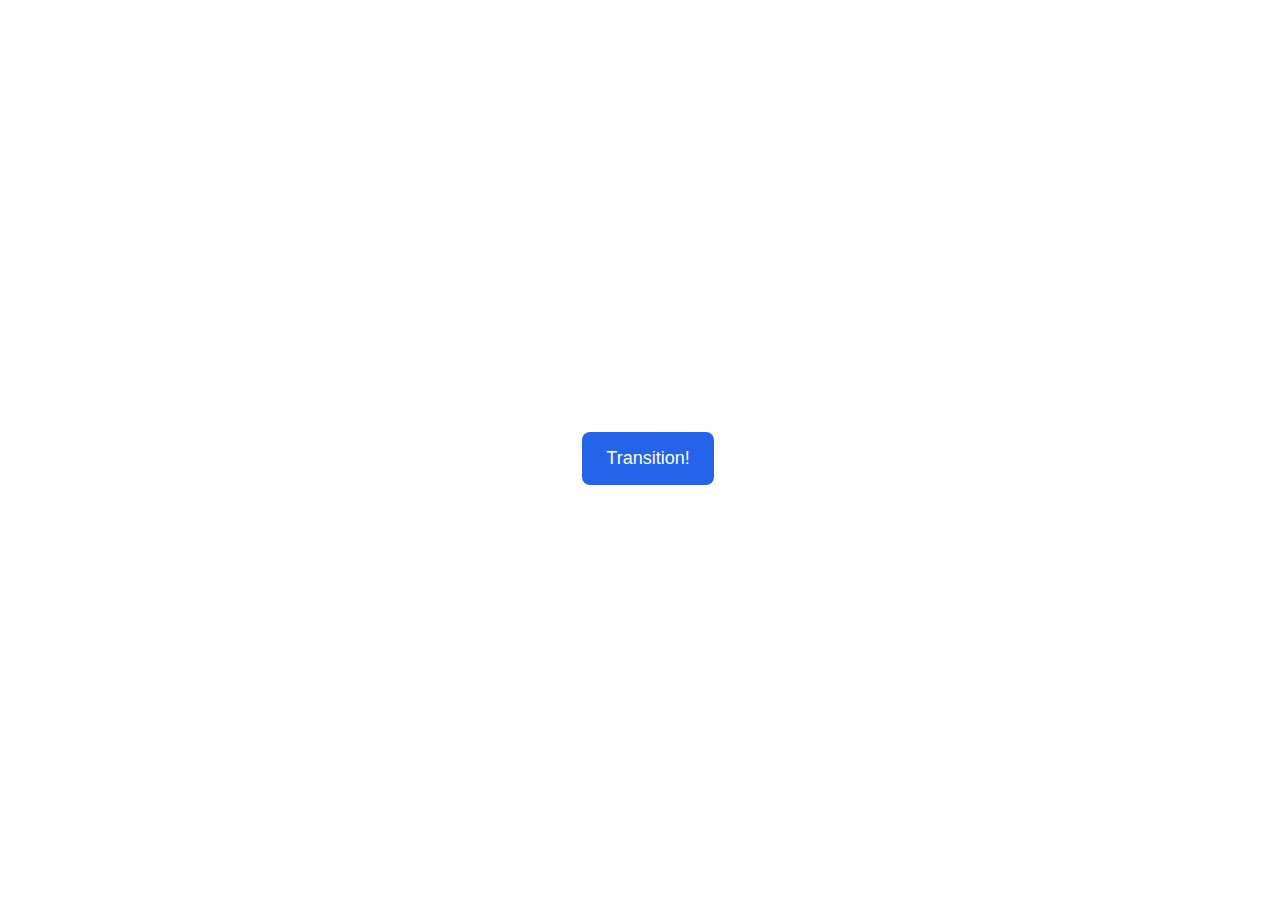
<file: animation/01-button-hover/index.html>
<!DOCTYPE html>
<html lang="en">
  <head>
    <meta charset="UTF-8" />
    <meta http-equiv="X-UA-Compatible" content="IE=edge" />
    <meta name="viewport" content="width=device-width, initial-scale=1.0" />
    <title>Button Hover</title>
    <link rel="stylesheet" href="style.css" />
  </head>
  <body>
    <div id="transition-container">
      <button>Transition!</button>
    </div>
  </body>
</html>
</file>
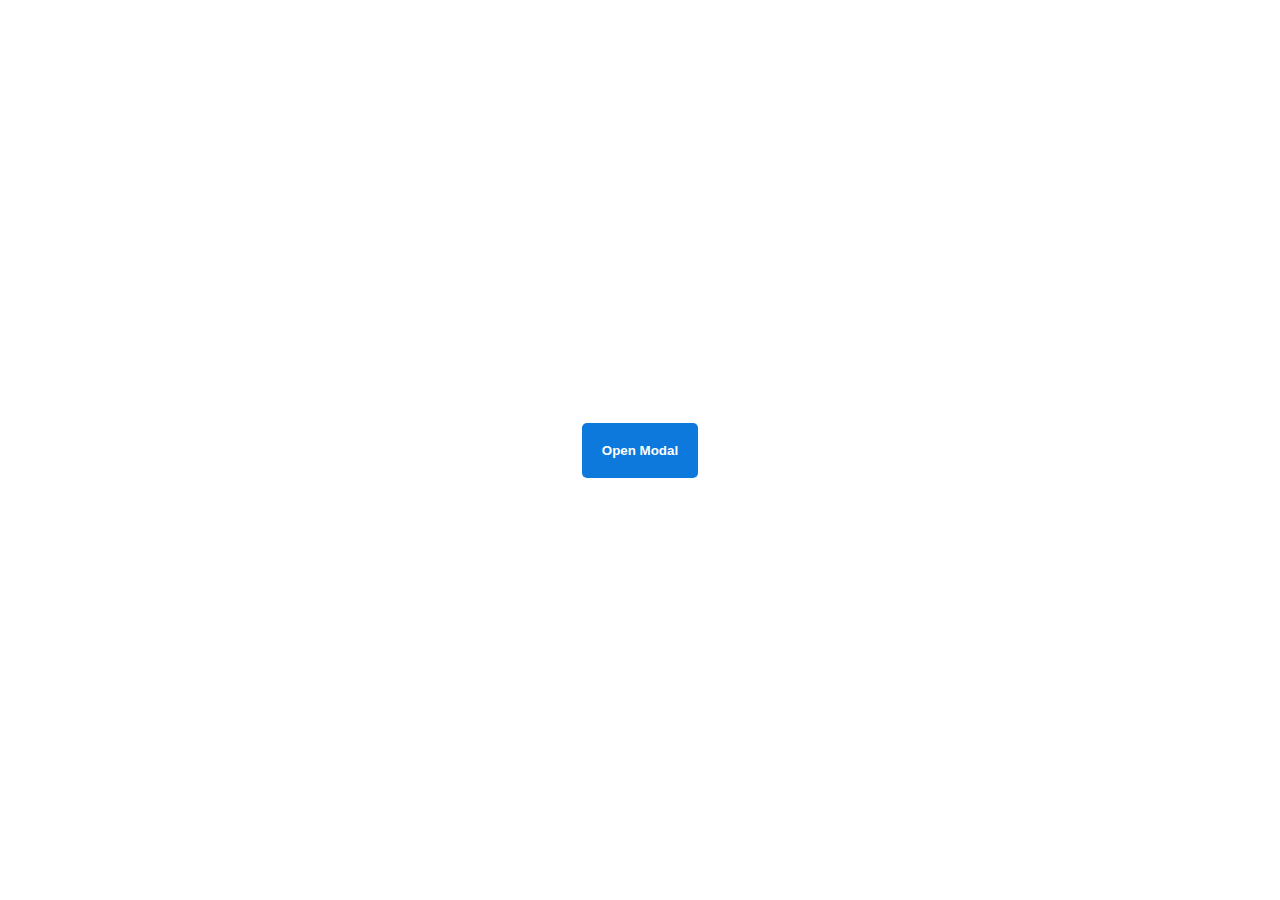
<file: animation/02-pop-up/index.html>
<!DOCTYPE html>
<html lang="en">
  <head>
    <meta charset="UTF-8" />
    <meta http-equiv="X-UA-Compatible" content="IE=edge" />
    <meta name="viewport" content="width=device-width, initial-scale=1.0" />
    <title>Popup</title>
    <link rel="stylesheet" href="style.css" />
  </head>
  <body>
    <div class="backdrop"></div>
    <div class="popup-modal">
      <h1>Look at me!</h1>
      <p>I'm a pop up dialog!</p>
      <button id="close-modal">Close Modal</button>
    </div>
    <div class="button-container">
      <button id="trigger-modal">Open Modal</button>
    </div>
    <script src="script.js"></script>
  </body>
</html>
</file>
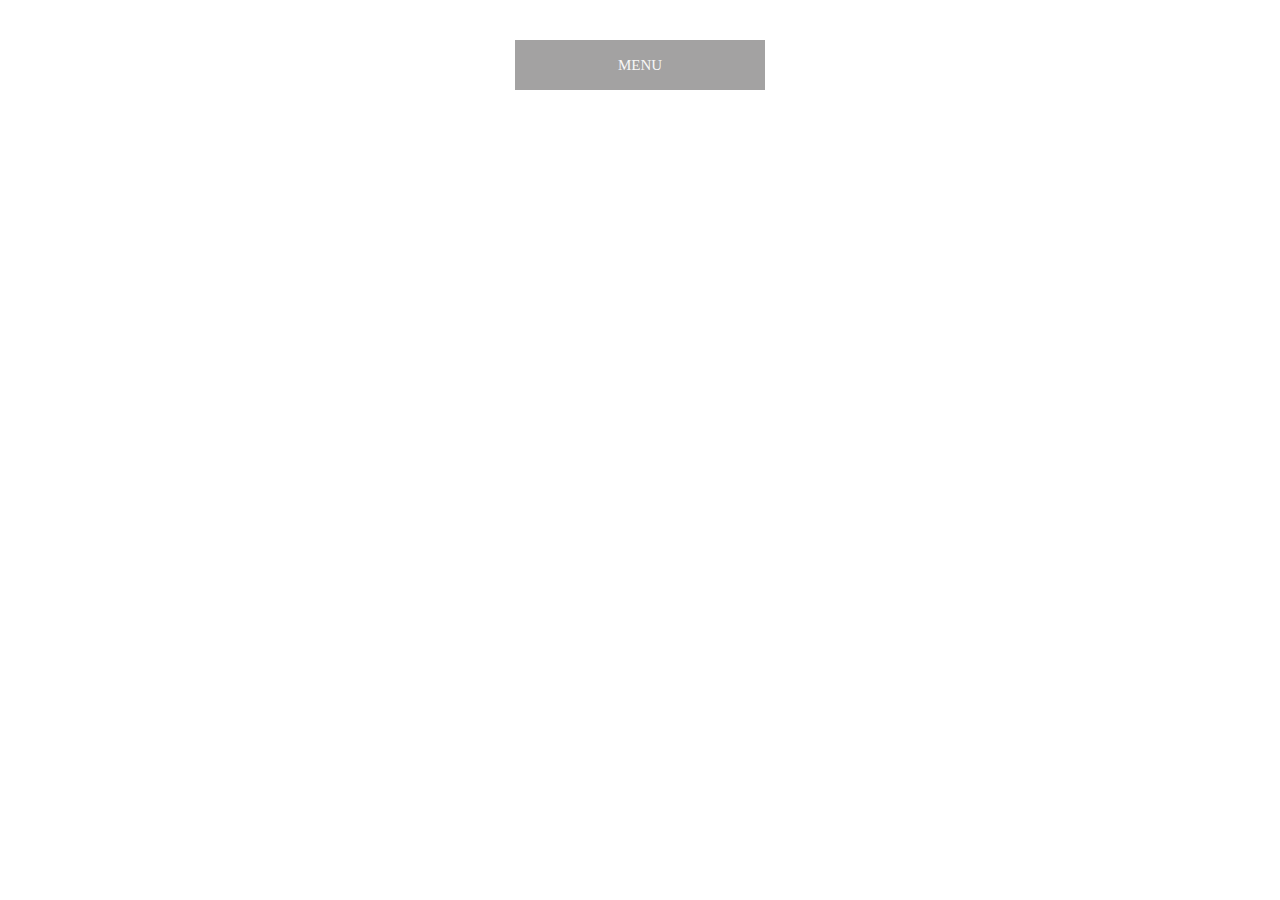
<file: animation/03-dropdown-menu/index.html>
<!DOCTYPE html>
<html lang="en">
  <head>
    <meta charset="UTF-8" />
    <meta http-equiv="X-UA-Compatible" content="IE=edge" />
    <meta name="viewport" content="width=device-width, initial-scale=1.0" />
    <title>Dropdown Menu</title>
    <link rel="stylesheet" href="style.css" />
  </head>
  <body>
    <div class="dropdown-container">
        <div class="menu-title">MENU</div>
        <ul class="dropdown-menu">
            <li>ITEM 1</li>
            <li>ITEM 2</li>
            <li>ITEM 3</li>
            <li>ITEM 4</li>
            <li>ITEM 5</li>
        </ul>
    </div>
    <script src="script.js"></script>
  </body>
</html>
</file>
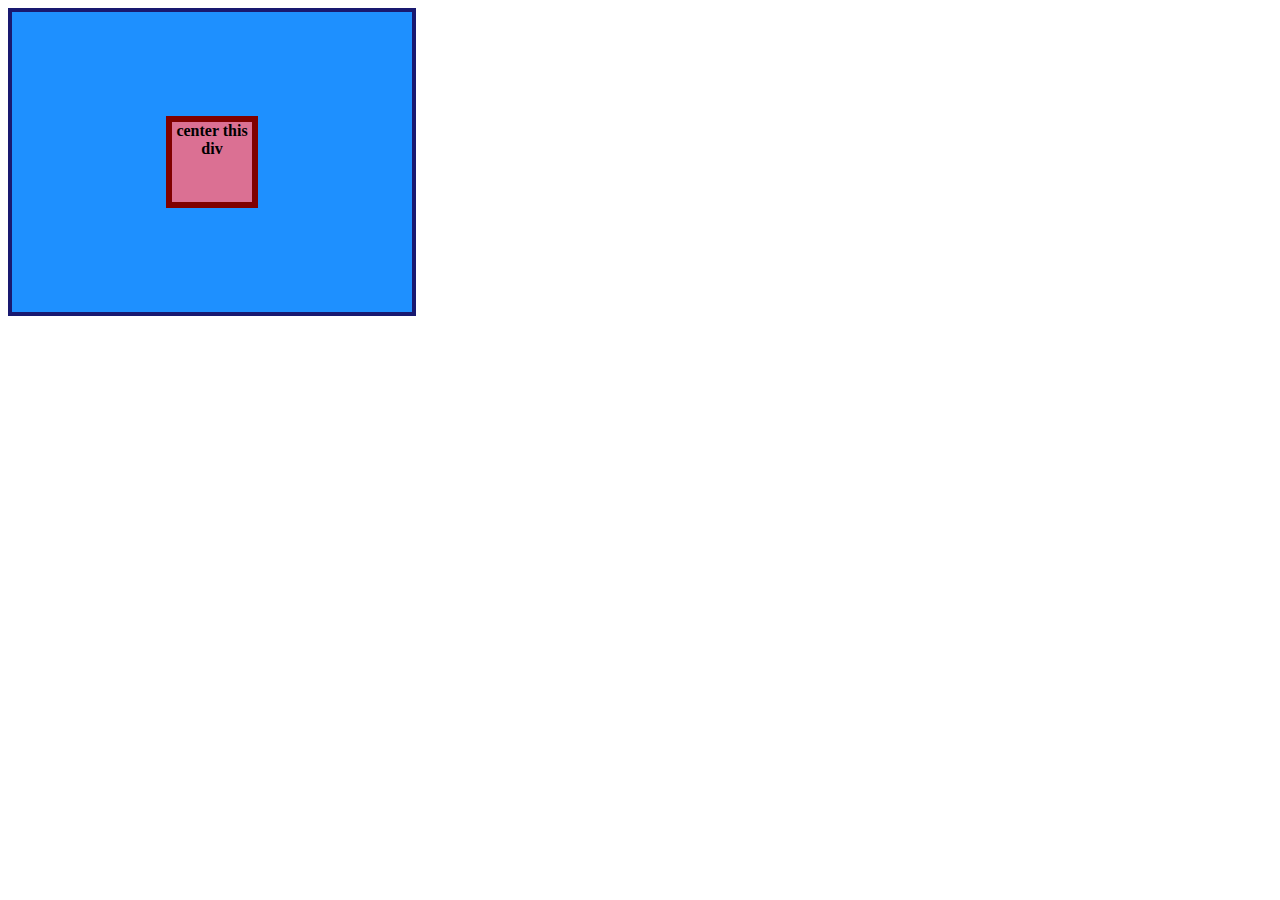
<file: flex/01-flex-center/index.html>
<!DOCTYPE html>
<html lang="en">
  <head>
    <meta charset="UTF-8">
    <meta http-equiv="X-UA-Compatible" content="IE=edge">
    <meta name="viewport" content="width=device-width, initial-scale=1.0">
    <title>CENTER THIS DIV</title>
    <link rel="stylesheet" href="style.css">
  </head>
  <body>
    <div class="container">
      <div class="box">center this div</div>
    </div>
  </body>
</html>
</file>
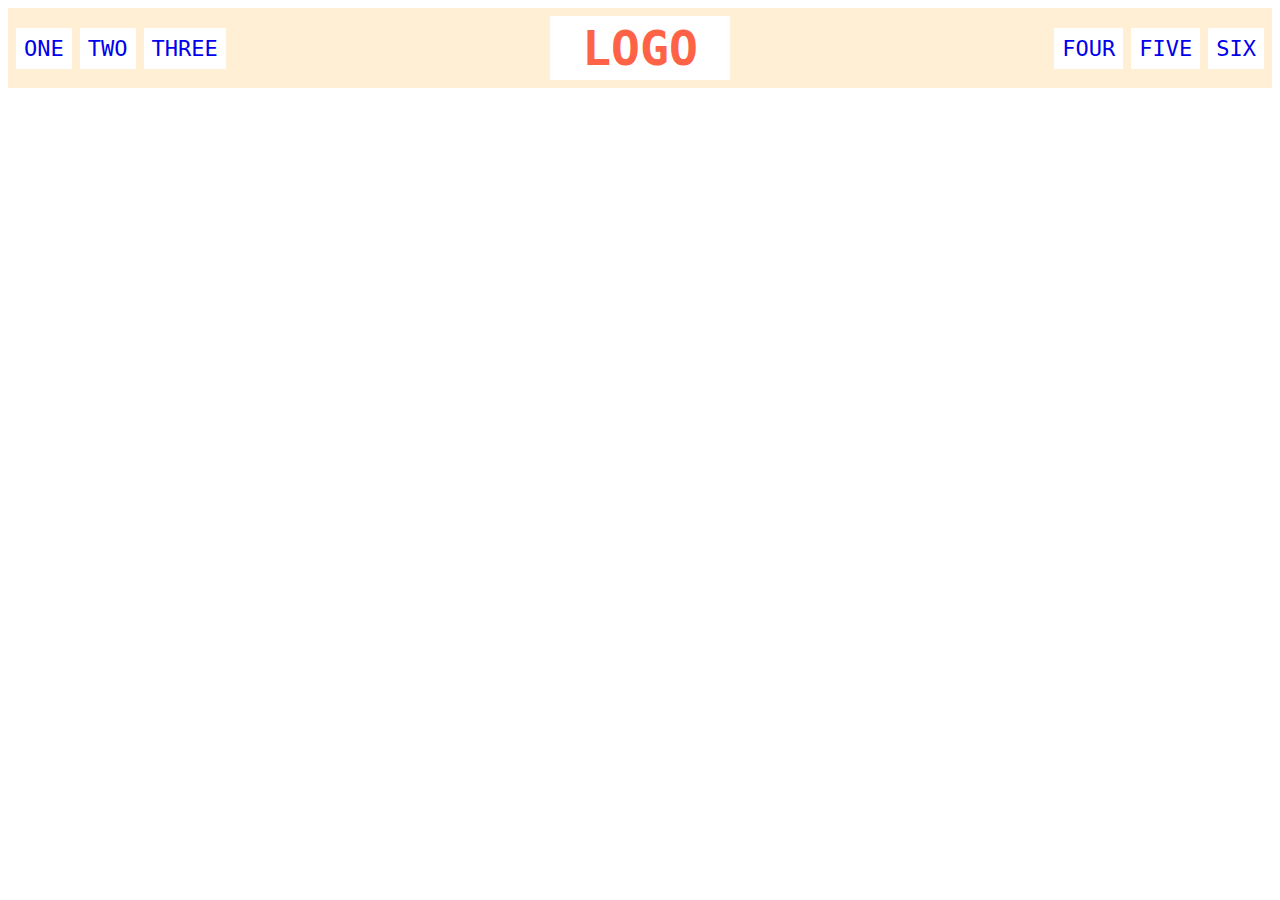
<file: flex/02-flex-header/index.html>
<!DOCTYPE html>
<html lang="en">
  <head>
    <meta charset="UTF-8">
    <meta http-equiv="X-UA-Compatible" content="IE=edge">
    <meta name="viewport" content="width=device-width, initial-scale=1.0">
    <title>Flex Header</title>
    <link rel="stylesheet" href="style.css">
  </head>
  <body>
    <div class="header">
      <div class="left-links">
        <ul>
          <li><a href="#">ONE</a></li>
          <li><a href="#">TWO</a></li>
          <li><a href="#">THREE</a></li>
        </ul>
      </div>
      <div class="logo">LOGO</div>
      <div class="right-links">
        <ul>
          <li><a href="#">FOUR</a></li>
          <li><a href="#">FIVE</a></li>
          <li><a href="#">SIX</a></li>
        </ul>
      </div>
    </div>
  </body>
</html>
</file>
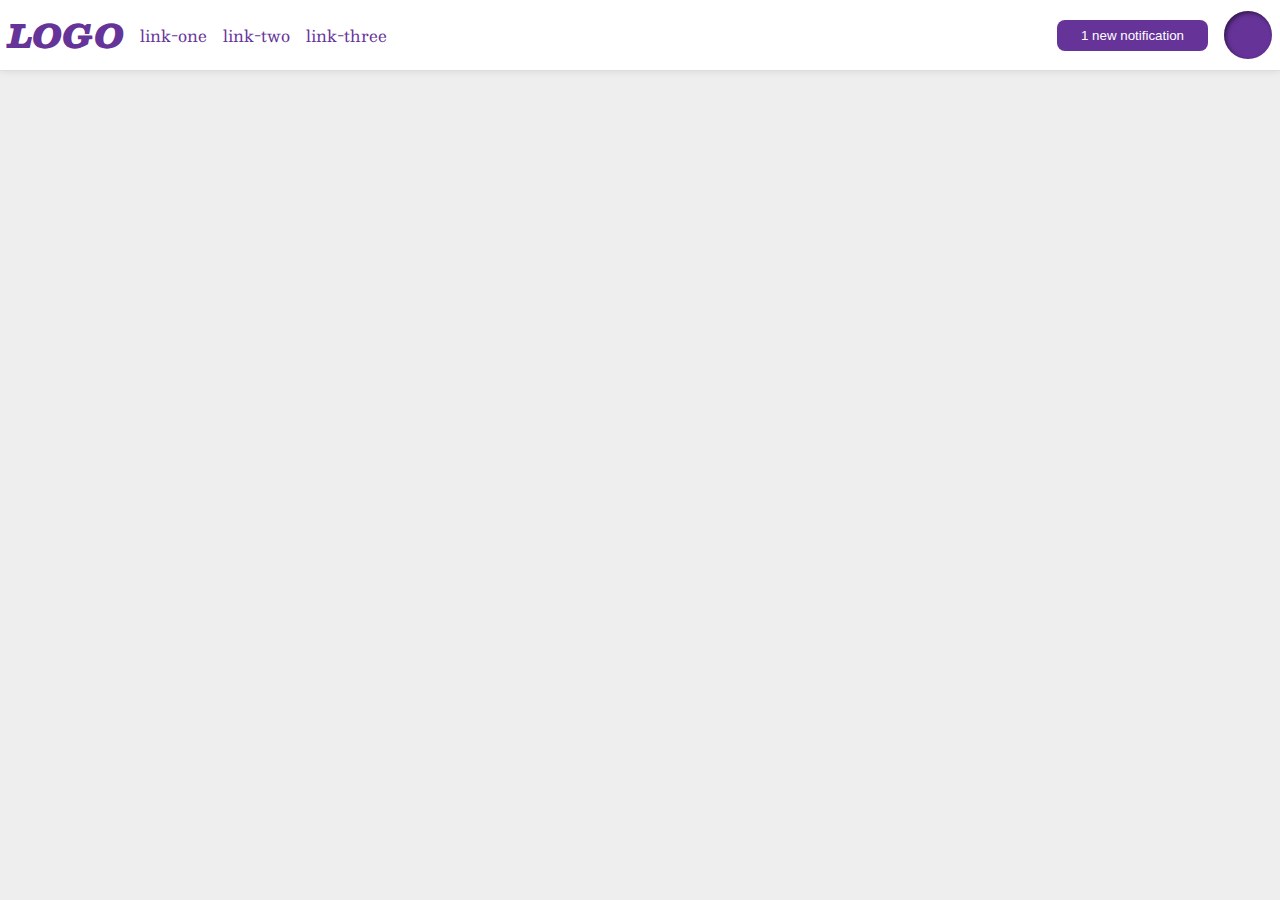
<file: flex/03-flex-header-2/index.html>
<!DOCTYPE html>
<html lang="en">
  <head>
    <meta charset="UTF-8">
    <meta http-equiv="X-UA-Compatible" content="IE=edge">
    <meta name="viewport" content="width=device-width, initial-scale=1.0">
    <title>Flex Header 2</title>
    <link rel="stylesheet" href="style.css">
  </head>
  <body>
    <div class="header">
      <div class="left-stuff">
      <div class="logo">
        LOGO
      </div>
      <ul class="links">
        <li><a href="google.com">link-one</a></li>
        <li><a href="google.com">link-two</a></li>
        <li><a href="google.com">link-three</a></li>
      </ul>
      </div>
      <div class="right-stuff">
      <button class="notifications">
        1 new notification
      </button>
      <div class="profile-image"></div>
      </div>
    </div>
  </body>
</html>
</file>
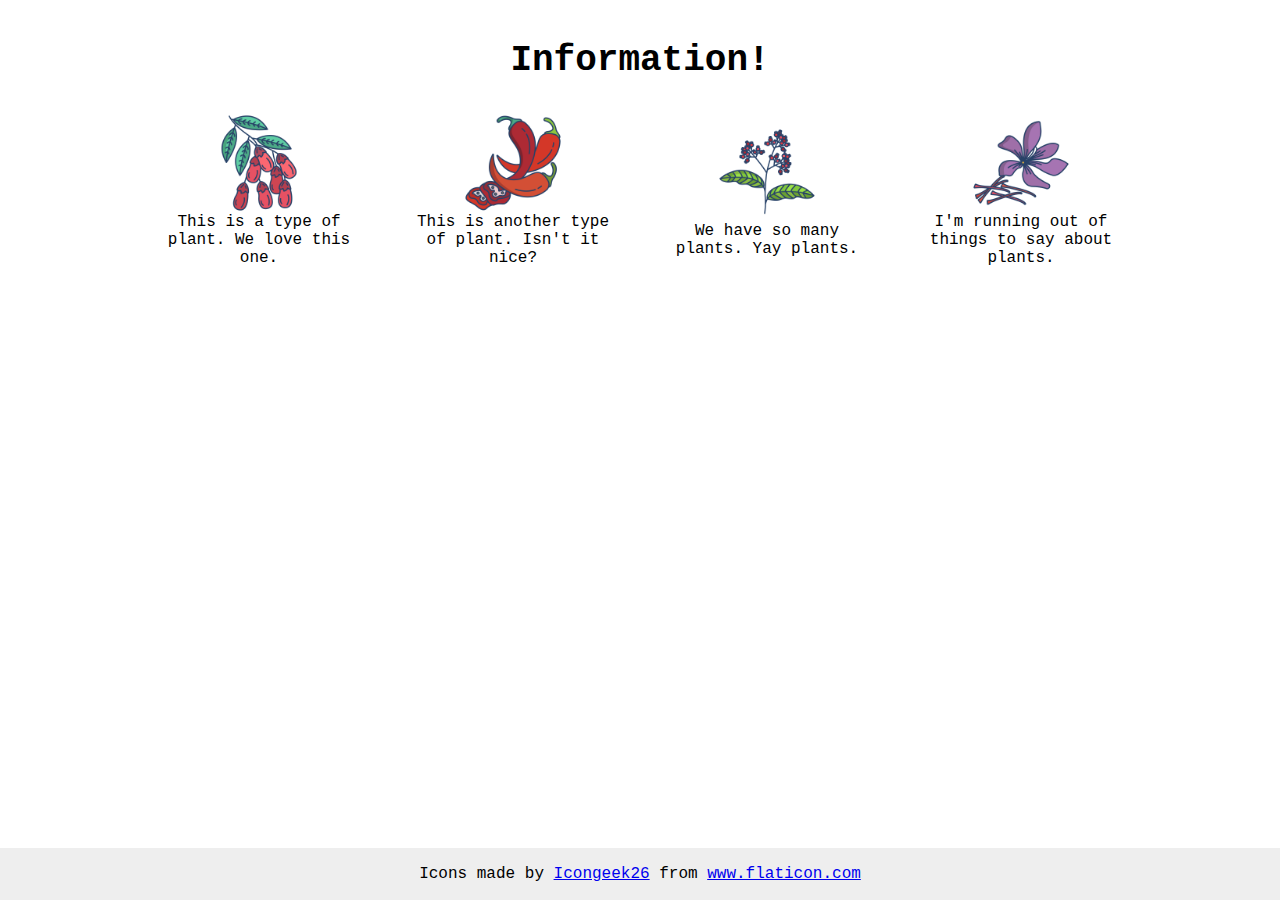
<file: flex/04-flex-information/index.html>
<!DOCTYPE html>
<html lang="en">
  <head>
    <meta charset="UTF-8">
    <meta http-equiv="X-UA-Compatible" content="IE=edge">
    <meta name="viewport" content="width=device-width, initial-scale=1.0">
    <title>Information</title>
    <link rel="stylesheet" href="style.css">
  </head>
  <body>
  <div class="centered">
    <div class="title">Information!</div>
    <div class="items">
    <div class="item-1">
      <img src="./images/barberry.png" alt="barberry">
      <div class="text">This is a type of plant. We love this one.</div>
    </div>
    <div class="item-2">
      <img src="./images/chilli.png" alt="chili">
      <div class="text">This is another type of plant. Isn't it nice?</div>
    </div>
    <div class="item-3">
      <img src="./images/pepper.png" alt="pepper">
      <div class="text">We have so many plants. Yay plants.</div>
    </div>
    <div class="item-4">
      <img src="./images/saffron.png" alt="saffron">
      <div class="text">I'm running out of things to say about plants.</div>
    </div>
    </div>
    <!-- disregard this section, it's here to give attribution to the creator of these icons -->
    <div class="footer">
      <div>Icons made by <a href="https://www.flaticon.com/authors/icongeek26" title="Icongeek26">Icongeek26</a> from <a href="https://www.flaticon.com/" title="Flaticon">www.flaticon.com</a></div>
    </div>
  </div>
  </body>
</html>
</file>
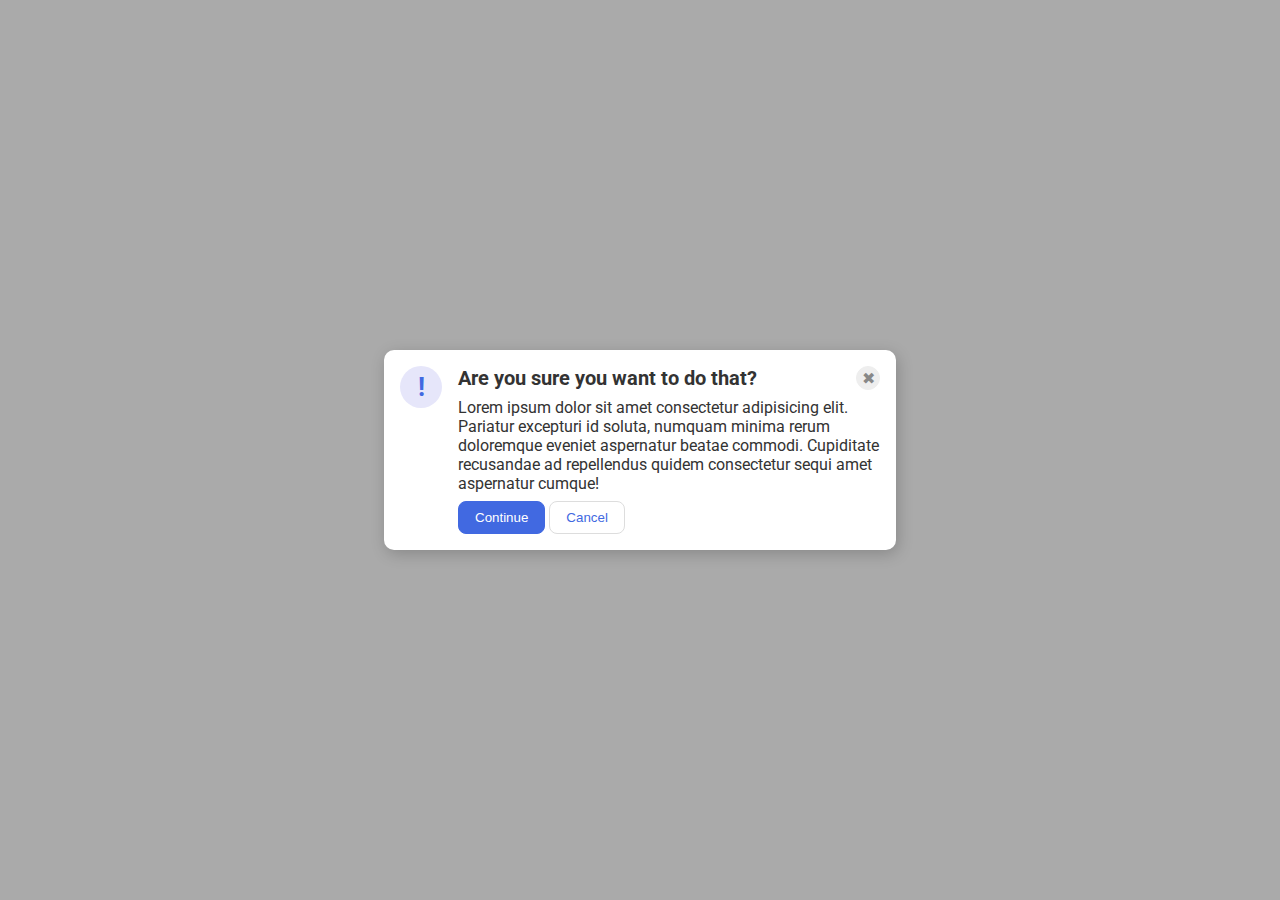
<file: flex/05-flex-modal/index.html>
<!DOCTYPE html>
<html lang="en">
  <head>
    <meta charset="UTF-8">
    <meta http-equiv="X-UA-Compatible" content="IE=edge">
    <meta name="viewport" content="width=device-width, initial-scale=1.0">
    <link rel="stylesheet" href="style.css">
    <title>Modal</title>
  </head>
  <body>
    <div class="modal">
      <div class="icon">!</div>
      <!-- additional container used here -->
      <div class="container">
        <!-- header div was moved to encompass the close button as well -->
        <div class="header"><div>Are you sure you want to do that?</div>
          <button class="close-button">✖</button>
        </div>
        <div class="text">Lorem ipsum dolor sit amet consectetur adipisicing elit. Pariatur excepturi id soluta, numquam minima rerum doloremque eveniet aspernatur beatae commodi. Cupiditate recusandae ad repellendus quidem consectetur sequi amet aspernatur cumque!</div>
        <button class="continue">Continue</button>
        <button class="cancel">Cancel</button>
      </div>
    </div>
  </body>
</html>
</file>
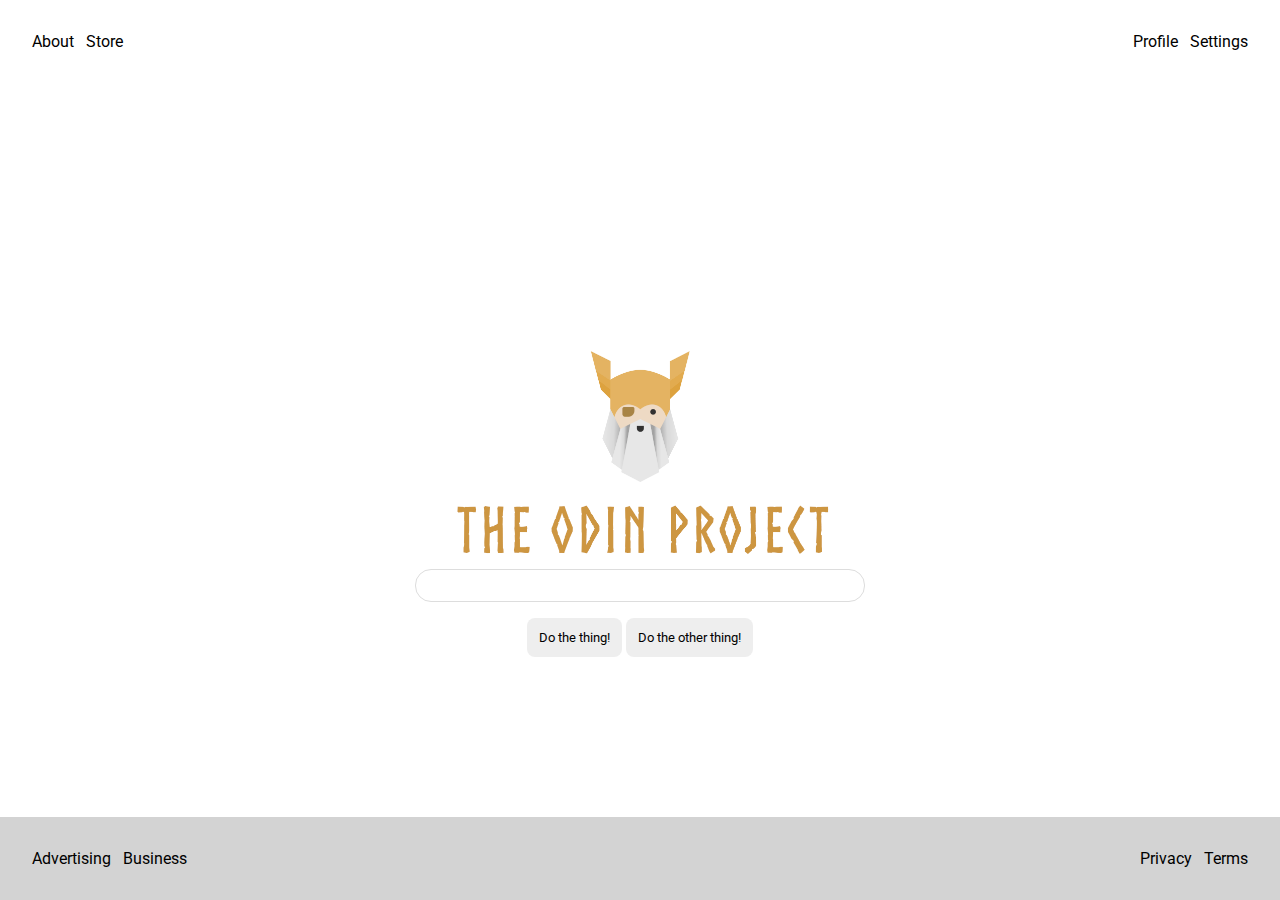
<file: flex/06-flex-layout/index.html>
<!DOCTYPE html>
<html lang="en">
  <head>
    <meta charset="UTF-8">
    <meta http-equiv="X-UA-Compatible" content="IE=edge">
    <meta name="viewport" content="width=device-width, initial-scale=1.0">
    <title>LAYOUT</title>
    <link rel="stylesheet" href="./style.css">
  </head>
  <body>
    <div class="container"></div>
    <div class="header">
      <ul class="left-links">
        <li><a href="#">About</a></li>
        <li><a href="#">Store</a></li>
      </ul>
      <ul class="right-links">
        <li><a href="#">Profile</a></li>
        <li><a href="#">Settings</a></li>
      </ul>
    </div>
    <div class="content">
      <img src="./logo.png" alt="Project logo. Represents odin with the project name.">
      <div class="input">
        <input type="text">
      </div>
      <div class="buttons">
        <button>Do the thing!</button>
        <button>Do the other thing!</button>
      </div>
    </div>
    <div class="footer">
      <ul class="left-links">
        <li><a href="#">Advertising</a></li>
        <li><a href="#">Business</a></li>
      </ul>
      <ul class="right-links">
        <li><a href="#">Privacy</a></li>
        <li><a href="#">Terms</a></li>
      </ul>
    </div>
  </body>
</html>
</file>
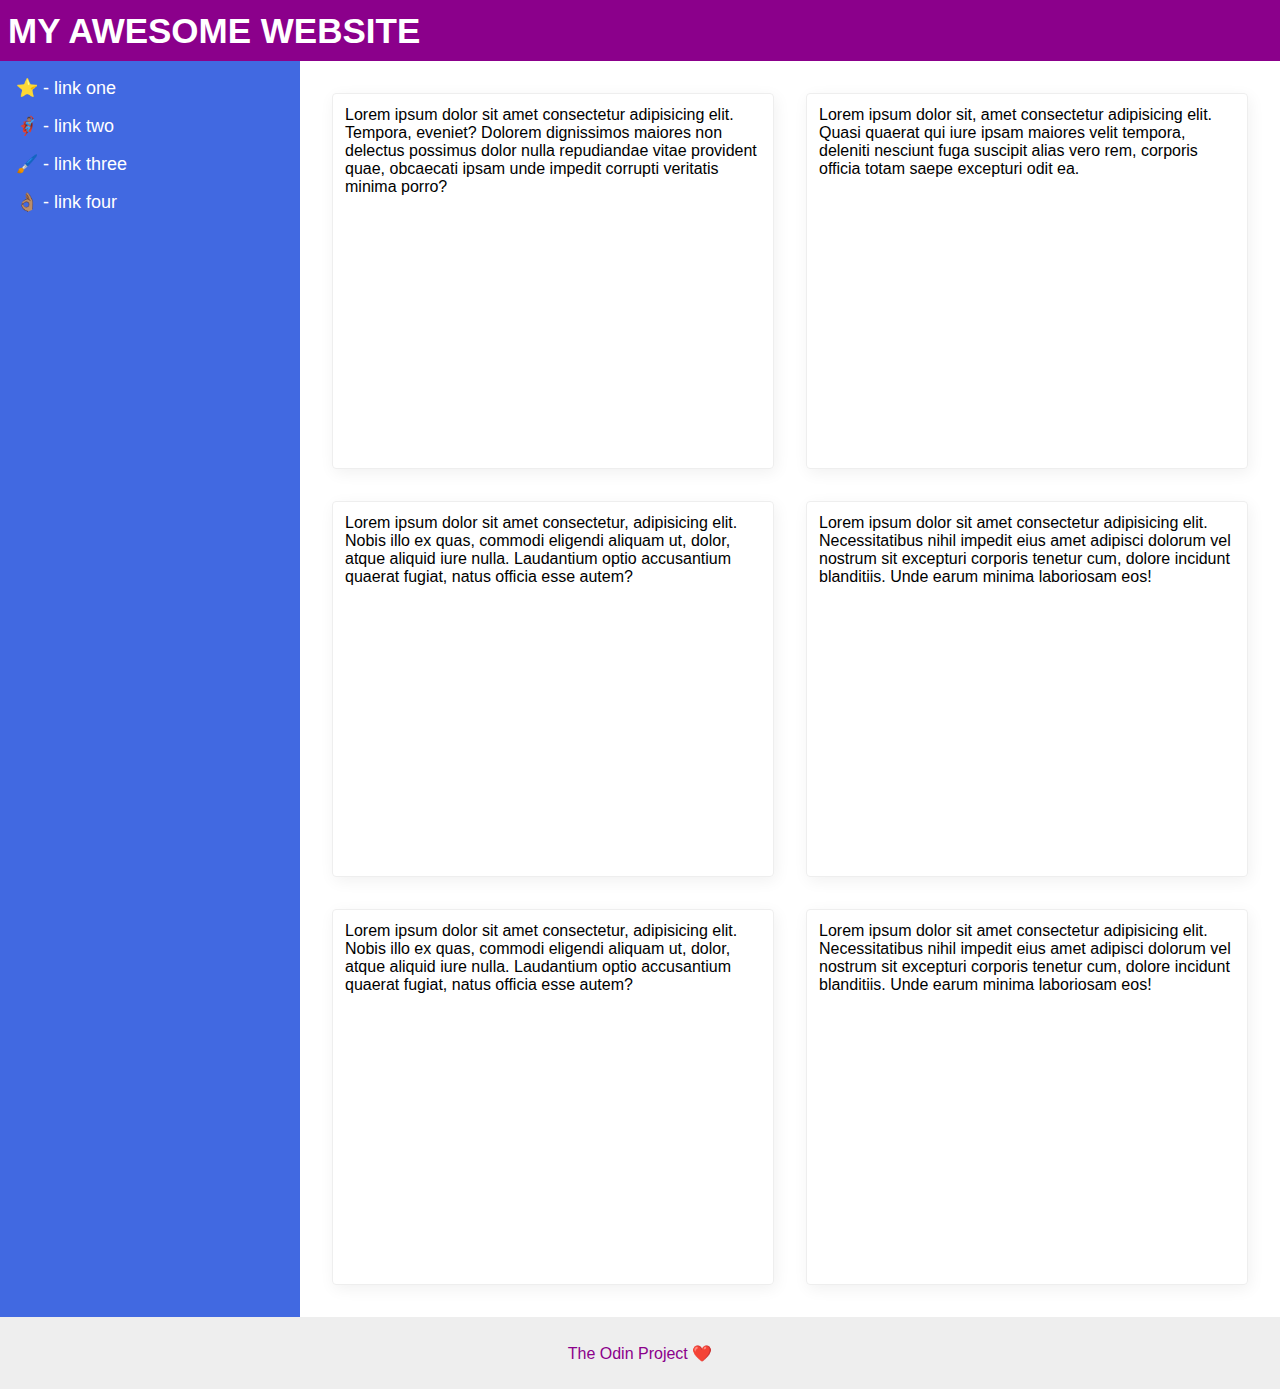
<file: flex/07-flex-layout-2/index.html>
<!DOCTYPE html>
<html lang="en">
  <head>
    <meta charset="UTF-8">
    <meta http-equiv="X-UA-Compatible" content="IE=edge">
    <meta name="viewport" content="width=device-width, initial-scale=1.0">
    <title>The Holy Grail</title>
    <link rel="stylesheet" href="style.css">
  </head>
  <body>
    <div class="header">
      MY AWESOME WEBSITE
    </div>
  <div class="big-container">
  <div class="container">
    <div class="sidebar">
      <ul>
        <li><a href="#">⭐ - link one</a></li>
        <li><a href="#">🦸🏽‍♂️ - link two</a></li>
        <li><a href="#">🖌️ - link three</a></li>
        <li><a href="#">👌🏽 - link four</a></li>
      </ul>
    </div>
    <div class="cards-wrapper">
      <div class="card">Lorem ipsum dolor sit amet consectetur adipisicing elit. Tempora, eveniet? Dolorem dignissimos maiores non delectus possimus dolor nulla repudiandae vitae provident quae, obcaecati ipsam unde impedit corrupti veritatis minima porro?</div>
      <div class="card">Lorem ipsum dolor sit, amet consectetur adipisicing elit. Quasi quaerat qui iure ipsam maiores velit tempora, deleniti nesciunt fuga suscipit alias vero rem, corporis officia totam saepe excepturi odit ea.</div>
      <div class="card">Lorem ipsum dolor sit amet consectetur, adipisicing elit. Nobis illo ex quas, commodi eligendi aliquam ut, dolor, atque aliquid iure nulla. Laudantium optio accusantium quaerat fugiat, natus officia esse autem?</div>
      <div class="card">Lorem ipsum dolor sit amet consectetur adipisicing elit. Necessitatibus nihil impedit eius amet adipisci dolorum vel nostrum sit excepturi corporis tenetur cum, dolore incidunt blanditiis. Unde earum minima laboriosam eos!</div>
      <div class="card">Lorem ipsum dolor sit amet consectetur, adipisicing elit. Nobis illo ex quas, commodi eligendi aliquam ut, dolor, atque aliquid iure nulla. Laudantium optio accusantium quaerat fugiat, natus officia esse autem?</div>
      <div class="card">Lorem ipsum dolor sit amet consectetur adipisicing elit. Necessitatibus nihil impedit eius amet adipisci dolorum vel nostrum sit excepturi corporis tenetur cum, dolore incidunt blanditiis. Unde earum minima laboriosam eos!</div>
    </div>
  </div>
</div>
    <div class="footer">
      The Odin Project ❤️
    </div>
  </body>
</html>
</file>
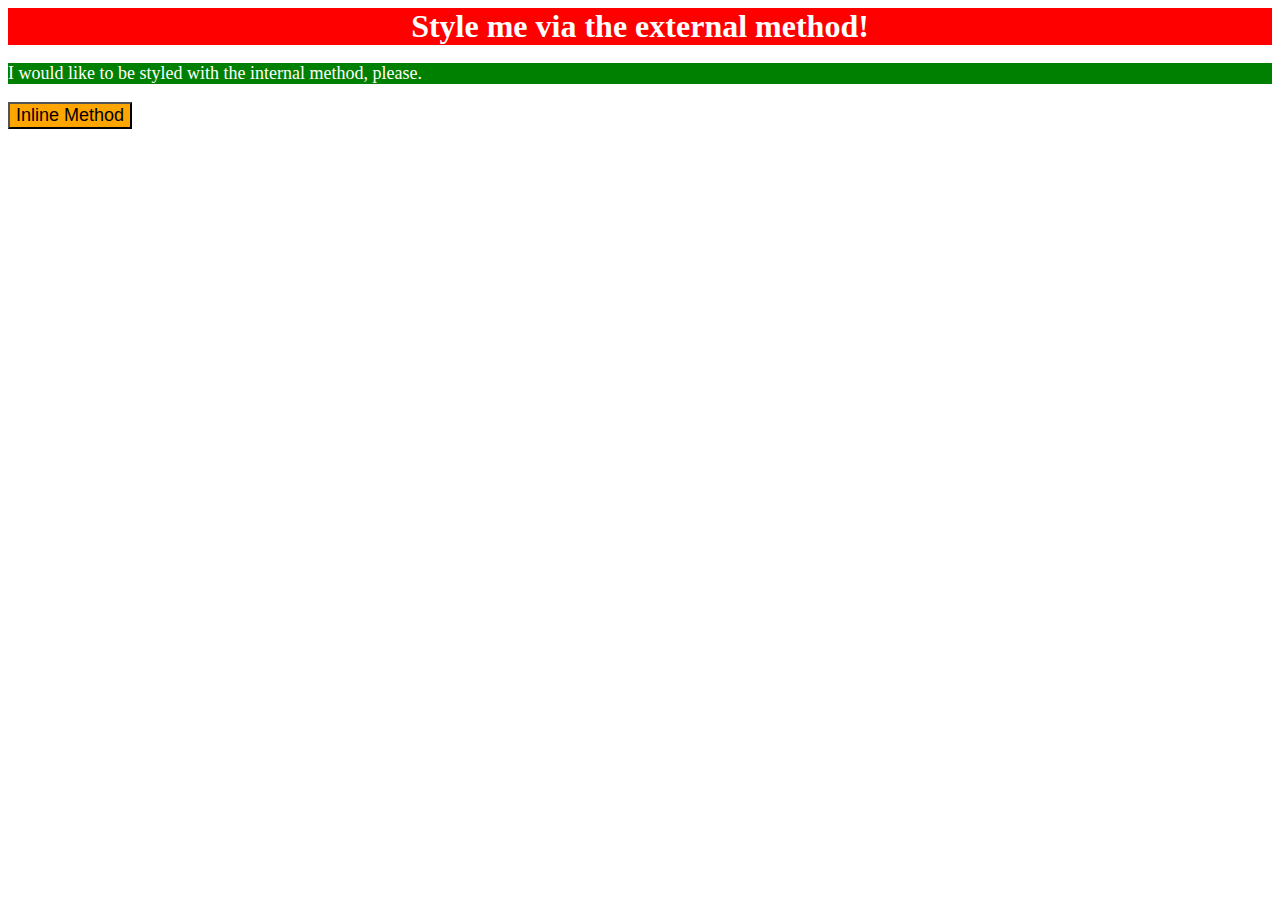
<file: foundations/01-css-methods/index.html>
<!DOCTYPE html>
<html lang="en">
  <head>
    <style>
      p {
        color: white;
        font-size: 18px;
        background-color: green;
      }
    </style>
    <link rel="stylesheet" href="styles.css" />
    <meta charset="UTF-8">
    <meta http-equiv="X-UA-Compatible" content="IE=edge">
    <meta name="viewport" content="width=device-width, initial-scale=1.0">
    <title>Methods for Adding CSS</title>
  </head>
  <body>
    <div>Style me via the external method!</div>
    <p>I would like to be styled with the internal method, please.</p>
    <button style = "background-color: orange; font-size: 18px;">Inline Method</button>
  </body>
</html>
</file>
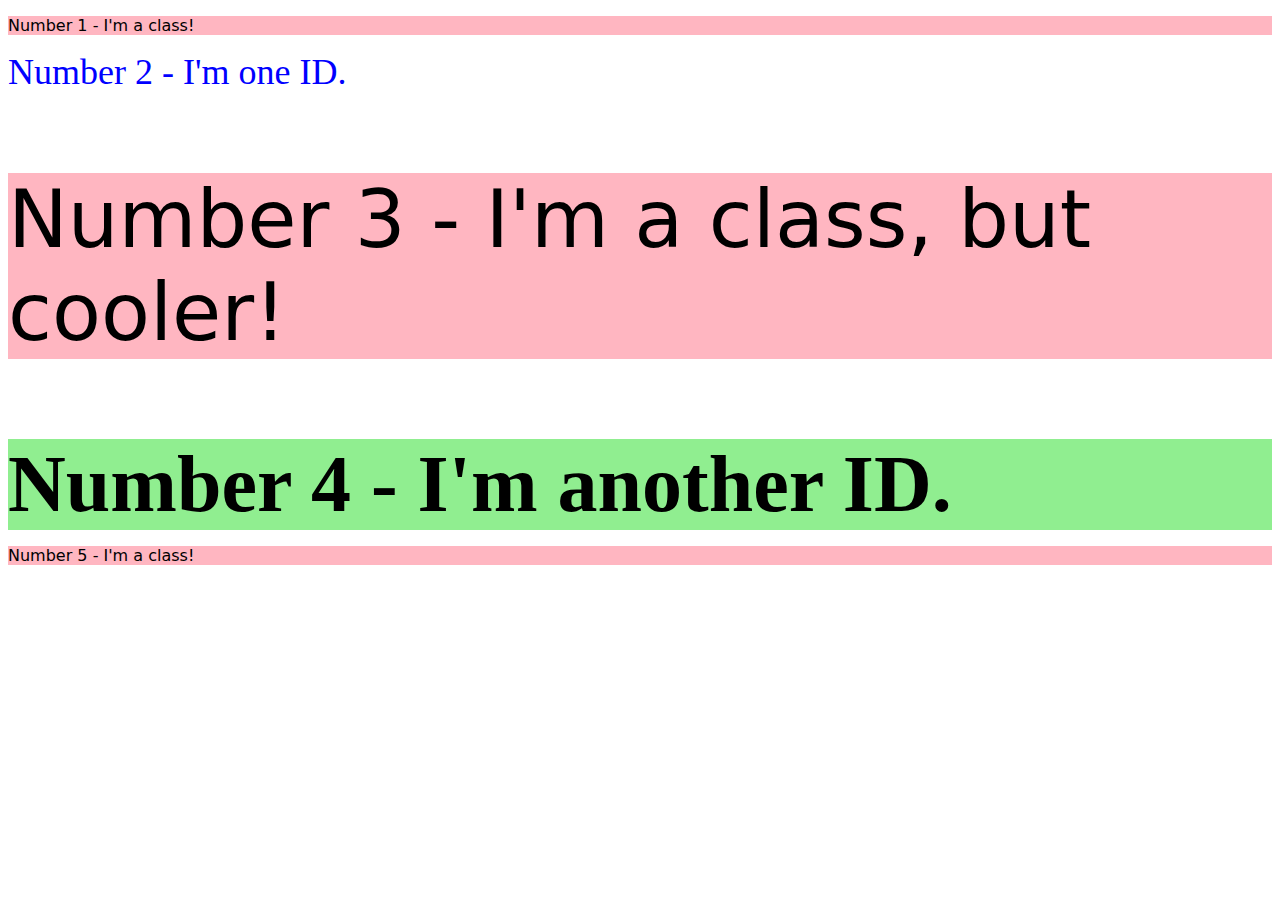
<file: foundations/02-class-id-selectors/index.html>
<!DOCTYPE html>
<html lang="en">
  <head>
    <meta charset="UTF-8">
    <meta http-equiv="X-UA-Compatible" content="IE=edge">
    <meta name="viewport" content="width=device-width, initial-scale=1.0">
    <title>Class and ID Selectors</title>
    <link rel="stylesheet" href="style.css">
  </head>
  <body>
    <p class = "odd-class">Number 1 - I'm a class!</p>
    <div id = "second-element">Number 2 - I'm one ID.</div>
    <p class = "odd-class font-adjust">Number 3 - I'm a class, but cooler!</p>
    <div id = "fourth-element" class = "font-adjust">Number 4 - I'm another ID.</div>
    <p class = "odd-class">Number 5 - I'm a class!</p>
  </body>
</html>
</file>
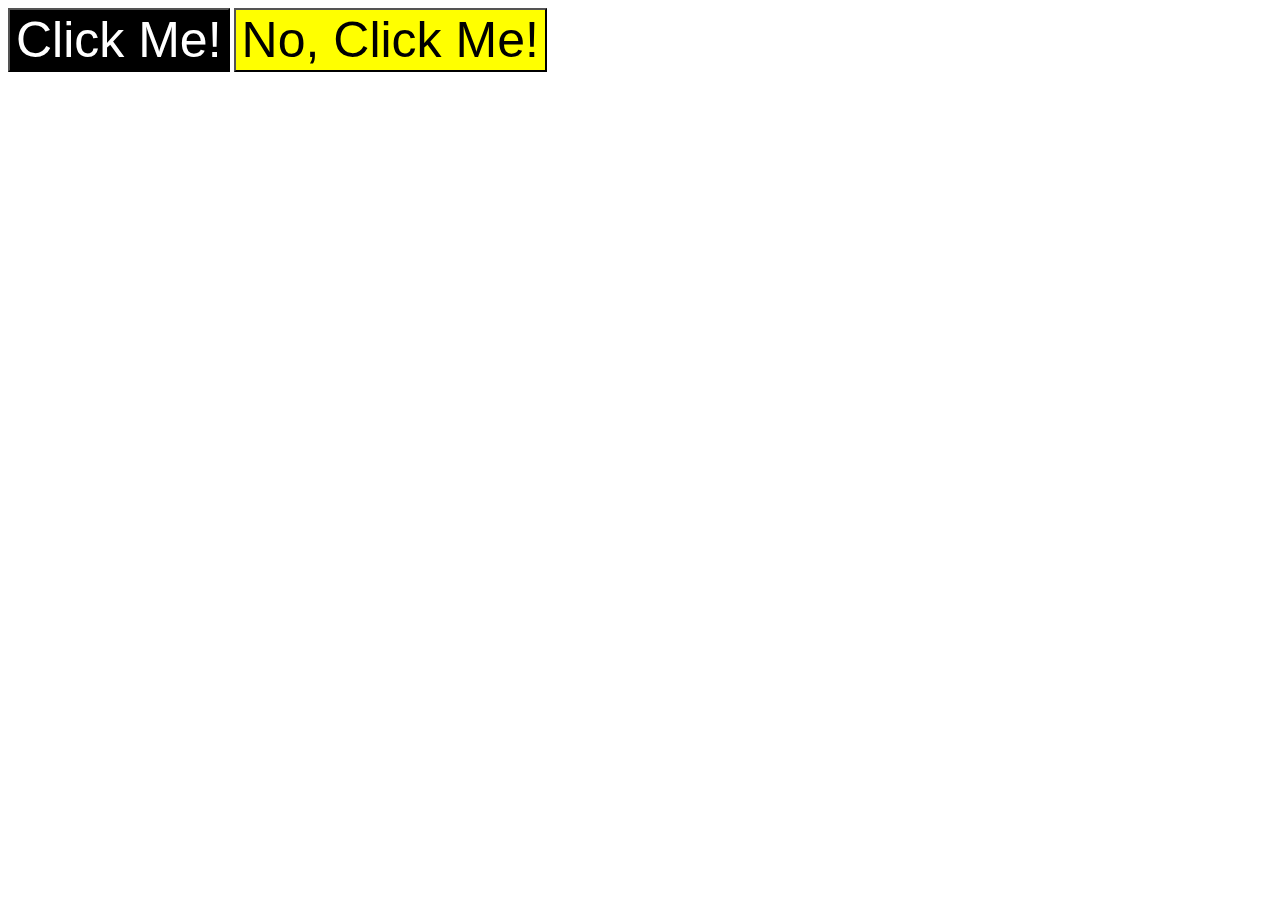
<file: foundations/03-grouping-selectors/index.html>
<!DOCTYPE html>
<html lang="en">
  <head>
    <meta charset="UTF-8">
    <meta http-equiv="X-UA-Compatible" content="IE=edge">
    <meta name="viewport" content="width=device-width, initial-scale=1.0">
    <title>Grouping Selectors</title>
    <link rel="stylesheet" href="style.css">
  </head>
  <body>
    <button class = "click-me">Click Me!</button>
    <button class = "click-me-2">No, Click Me!</button>
  </body>
</html>
</file>
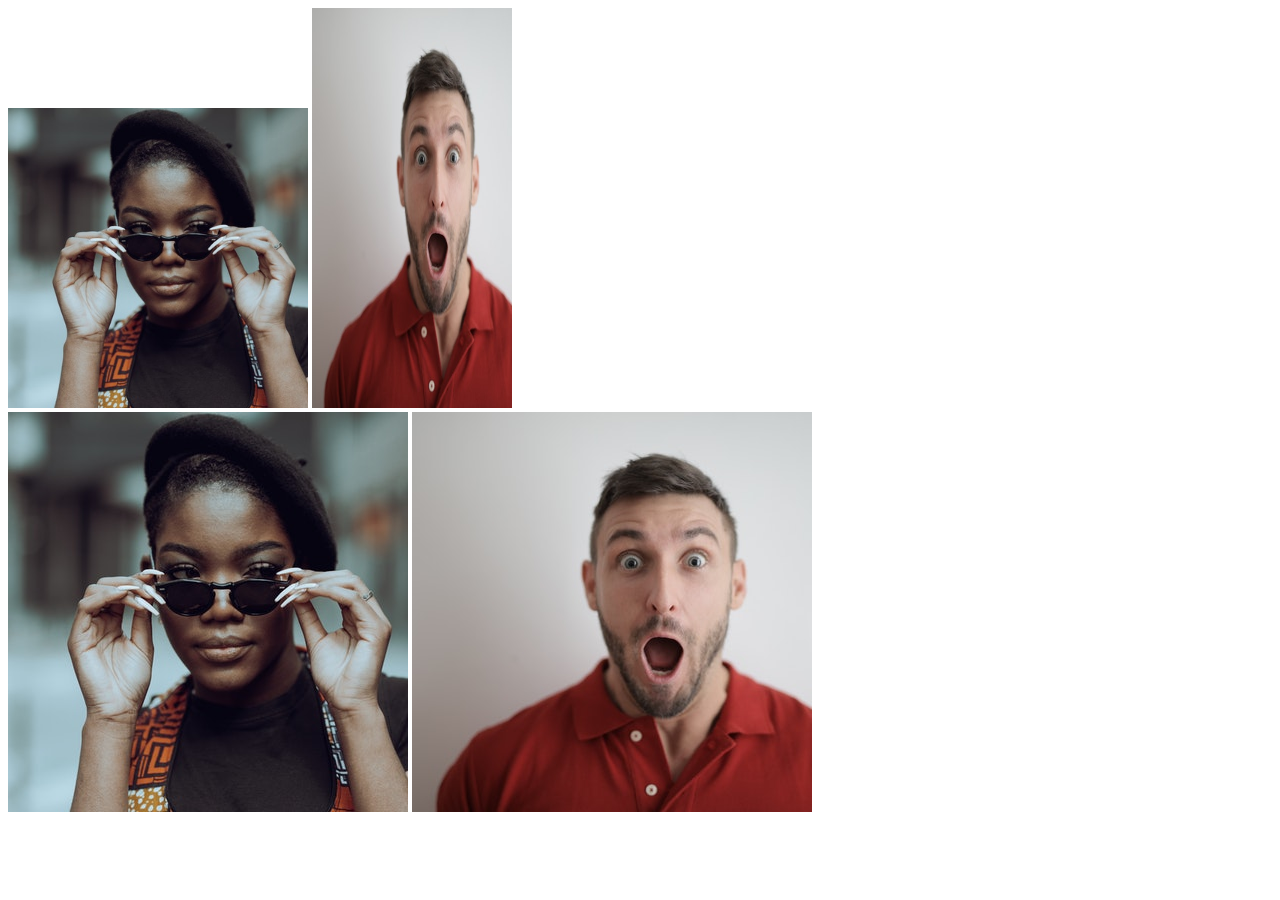
<file: foundations/04-chaining-selectors/index.html>
<!DOCTYPE html>
<html lang="en">
  <head>
    <meta charset="UTF-8">
    <meta http-equiv="X-UA-Compatible" content="IE=edge">
    <meta name="viewport" content="width=device-width, initial-scale=1.0">
    <title>Chaining Selectors</title>
    <link rel="stylesheet" href="style.css">
  </head>
  <body>
    <!-- Check image source path. Review Foundations lesson - Links and Images -->
    <!-- Use the classes BELOW this line -->
    <div>
      <img class="avatar proportioned" src="./pexels-katho-mutodo-8434791.jpg" alt="Woman with glasses">
      <img class="avatar distorted" src="./pexels-andrea-piacquadio-3777931.jpg" alt="Man with surprised expression">
    </div>
    <!-- Use the classes ABOVE this line -->
    <div>
      <img class="original proportioned" src="./pexels-katho-mutodo-8434791.jpg" alt="Woman with glasses">
      <img class="original distorted" src="./pexels-andrea-piacquadio-3777931.jpg" alt="Man with surprised expression">
    </div>
  </body>
</html>
</file>
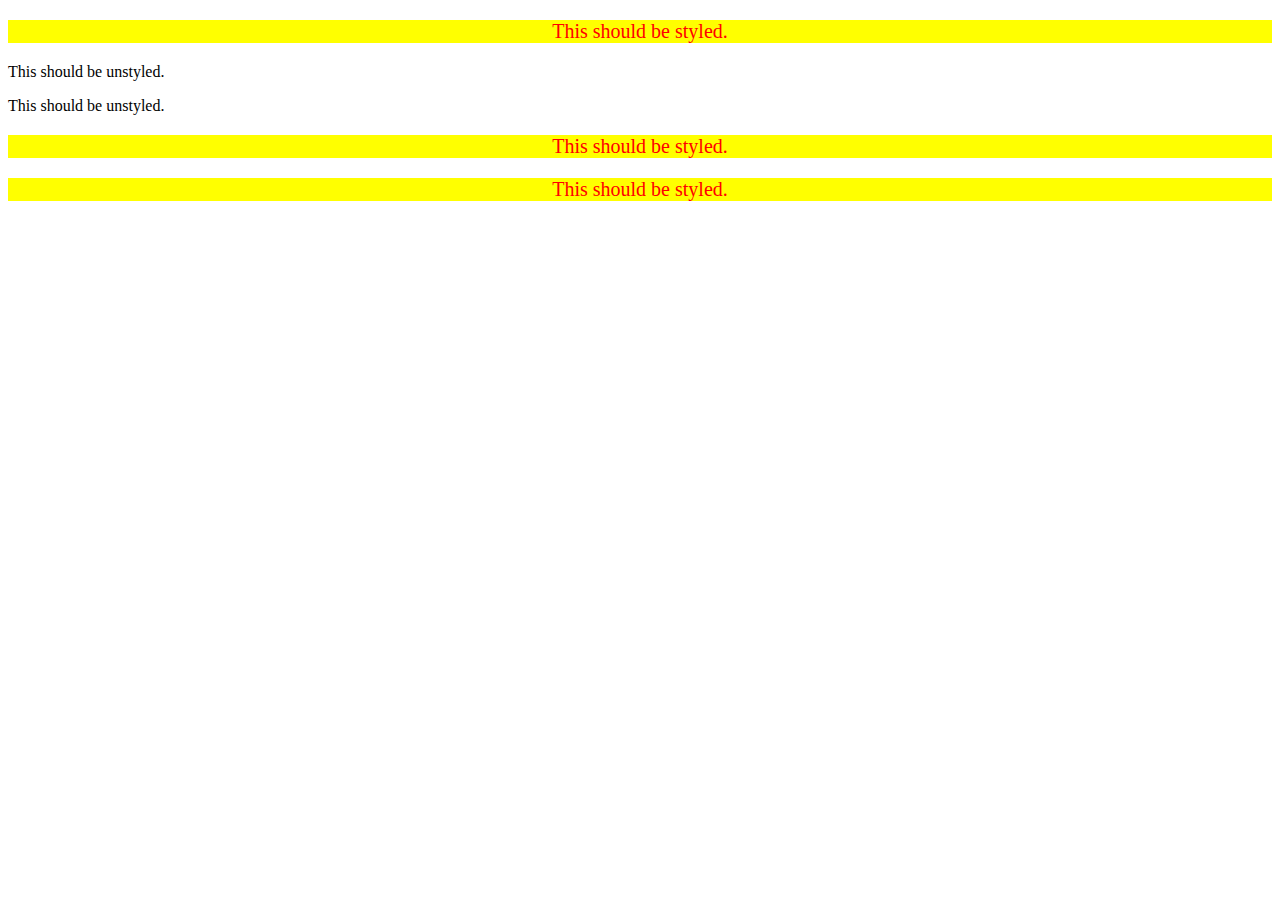
<file: foundations/05-descendant-combinator/index.html>
<!DOCTYPE html>
<html lang="en">
  <head>
    <meta charset="UTF-8">
    <meta http-equiv="X-UA-Compatible" content="IE=edge">
    <meta name="viewport" content="width=device-width, initial-scale=1.0">
    <title>Descendant Combinator</title>
    <link rel="stylesheet" href="style.css">
  </head>
  <body>
    <div class="container">
      <p class="text">This should be styled.</p>
    </div>
    <p class="text">This should be unstyled.</p>
    <p class="text">This should be unstyled.</p>
    <div class="container">
      <p class="text">This should be styled.</p>
      <p class="text">This should be styled.</p>
    </div>
  </body>
</html>
</file>
<file: animation/01-button-hover/style.css>
#transition-container {
  width: 100vw;
  height: 100vh;
  display: flex;
  flex-direction: column;
  justify-content: center;
  align-items: center;
  font-family: Arial, sans-serif;
}

button {
  border-radius: 8px;
  border: none;
  background-color: #2563eb;
  color: white;
  font-size: 18px;
  padding: 16px 24px;
  text-align: center;
}
</file>
<file: animation/02-pop-up/style.css>
* {
  padding: 0;
  margin: 0;
}

body {
  overflow: hidden;
}

.button-container {
  width: 100vw;
  height: 100vh;
  background-color: #ffffff;
  opacity: 100%;
  display: flex;
  align-items: center;
  justify-content: center;
}

button {
  padding: 20px;
  color: #ffffff;
  background-color: #0e79dd;
  border: none;
  border-radius: 5px;
  font-weight: 600;
}

.popup-modal {
  padding: 32px 64px;
  background-color: white;
  border: 1px solid black;
  border-radius: 10px;
  position: fixed;
  top: 50%;
  left: 50%;
  transform-origin: center;
  transform: translate(-50%, -50%);
  pointer-events: none;
  opacity: 0%;
  text-align: center;
}

.popup-modal p {
  margin-bottom: 24px;
}

.backdrop {
  pointer-events: none;
  position: fixed;
  inset: 0;
  background: #000;
  opacity: 0%;
}

.popup-modal.show {
  opacity: 100%;
  pointer-events: all;
}

.backdrop.show {
  opacity: 30%;
}
</file>
<file: animation/03-dropdown-menu/style.css>
.dropdown-container {
  max-width: 250px;
  margin: 40px auto;
  text-align: center;
  line-height: 50px;
  font-size: 15px;
  color: rgb(247, 247, 247);
  cursor: pointer;
}

.menu-title {
  background-color: rgb(163, 162, 162);
}

.dropdown-menu {
  list-style: none;
  padding: 0;
  margin: 0;
  background-color: rgb(99, 97, 97);

  display: none;
}

ul.dropdown-menu li:hover {
  background: rgb(47, 46, 46);
}

.visible {
  display: block;
}
</file>
<file: flex/01-flex-center/style.css>
.container {
  display: flex;
  background: dodgerblue;
  border: 4px solid midnightblue;
  width: 400px;
  height: 300px;
  justify-content: center;
  align-items: center;
}

.box {
  background: palevioletred;
  font-weight: bold;
  text-align: center;
  border: 6px solid maroon;
  width: 80px;
  height: 80px;
}
</file>
<file: flex/02-flex-header/style.css>
.header  {
  font-family: monospace;
  background: papayawhip;
  display: flex;
  justify-content: space-between;
  align-items: center;
  padding: 8px;
  
}

.logo {
  font-size: 48px;
  font-weight: 900;
  color: tomato;
  background: white;
  padding: 4px 32px;
}

ul {
  /* this removes the dots on the list items*/
  list-style-type: none;
  display: flex;
  margin: 0;
  padding: 0;
  gap: 8px;
}

a {
  font-size: 22px;
  background: white;
  padding: 8px;
  /* this removes the line under the links */
  text-decoration: none;
}
</file>
<file: flex/03-flex-header-2/style.css>
/* this is some magical font-importing.  
you'll learn about it later. */
@import url('https://fonts.googleapis.com/css2?family=Besley:ital,wght@0,400;1,900&display=swap');

body {
  margin: 0;
  background: #eee;
  font-family: Besley, serif;
}

.header {
  background: white;
  border-bottom: 1px solid #ddd;
  box-shadow: 0 0 8px rgba(0,0,0,.1);
  display: flex;
  justify-content: space-between;
  padding: 8px;
}

.right-stuff, .left-stuff {
  display: flex;
  align-items: center;
  gap: 16px;
}


.profile-image {
  background: rebeccapurple;
  box-shadow: inset 2px 2px 4px rgba(0,0,0,.5);
  border-radius: 50%;
  width: 48px;
  height: 48px;
}

.logo {
  color: rebeccapurple;
  font-size: 32px;
  font-weight: 900;
  font-style: italic;
}

button {
  border: none;
  border-radius: 8px;
  background: rebeccapurple;
  color: white;
  padding: 8px 24px;
}

a {
  /* this removes the line under our links */
  text-decoration: none;
  color: rebeccapurple;
}

ul {
  list-style-type: none;
  display: flex;
  margin: 0;
  padding: 0;
  gap: 16px;
}
</file>
<file: flex/04-flex-information/style.css>
/* Containerized everything to center it with a div "centered" using flex-direction column, then I containerized all the items with a div "items" because I wanted
to put everything in a row and centerize everything in the row along the primary and cross axis. Then I containerize all the items separately to display the text
under them using flex-direction column once again and center everything. The key thing for centering the text and images equally was by giving the each individual
item div a specific width of 200px using flex-basis. This way everything is centered equally using flex */

body {
  font-family: 'Courier New', Courier, monospace;
}

.centered {
  display: flex;
  flex-direction: column;
  align-items: center;
}

.items {
  display: flex;
  flex-direction: row;
  justify-content: center;
  align-items: center;
  gap: 54px;
}

.item-1, .item-2, .item-3, .item-4 {
  display: flex;
  flex-direction: column;
  justify-content: center;
  align-items: center;
  flex-basis: 200px;
}

.text {
  text-align: center;
}

img {
  width: 100px;
  height: 100px;
}

.title {
  font-size: 36px;
  font-weight: 900;
  margin: 32px;
}

/* do not edit this footer */
.footer {
  position: fixed;
  bottom: 0;
  left: 0;
  right: 0;
  height: 52px;
  display: flex;
  align-items: center;
  justify-content: center;
  background: #eee;
}
</file>
<file: flex/05-flex-modal/style.css>
@import url('https://fonts.googleapis.com/css2?family=Roboto:wght@400;700&display=swap');

html, body {
  height: 100%;
}

body {
  font-family: Roboto, sans-serif;
  margin: 0;
  background: #aaa;
  color: #333;
  /* I'll give you this one for free lol */
  display: flex;
  align-items: center;
  justify-content: center;
}

.modal {
  background: white;
  width: 480px;
  border-radius: 10px;
  box-shadow: 2px 4px 16px rgba(0,0,0,.2);
}

.icon {
  color: royalblue;
  font-size: 26px;
  font-weight: 700;
  background: lavender;
  width: 42px;
  height: 42px;
  border-radius: 50%;
  display: flex;
  align-items: center;
  justify-content: center;
}

.close-button {
  background: #eee;
  border-radius: 50%;
  color: #888;
  font-weight: 400;
  font-size: 16px;
  height: 24px;
  width: 24px;
  display: flex;
  align-items: center;
  justify-content: center;
  border: 1px solid #eee;
  padding: 0;
}

button {
  cursor: pointer;
  padding: 8px 16px;
  border-radius: 8px;
}

button.continue {
  background: royalblue;
  border: 1px solid royalblue;
  color: white;
}

button.cancel {
  background: white;
  border: 1px solid #ddd;
  color: royalblue;
}

/* Solution */

.modal {
  display: flex;
  padding: 16px;
  gap: 16px;
}

.icon {
  flex-shrink: 0;
}

.header {
  display: flex;
  justify-content: space-between;
  align-items: center;
  font-size: 20px;
  font-weight: bold;
  margin-bottom: 8px;
}

.text {
  margin-bottom: 8px;
}
</file>
<file: flex/06-flex-layout/style.css>
@import url('https://fonts.googleapis.com/css2?family=Roboto:wght@400;700&display=swap');

body {
  height: 100vh;
  margin: 0;
  overflow: hidden;
  font-family: Roboto, sans-serif;
}

img {
  width: 600px;
}

button {
  font-family: Roboto, sans-serif;
  border: none;
  border-radius: 8px;
  background: #eee;
}

input {
  border: 1px solid #ddd;
  border-radius: 16px;
  padding: 8px 24px;
  width: 400px;
  margin-bottom: 16px;
}

/* Solution */

body {
  display: flex;
  flex-direction: column;
}


ul {
  list-style: none;
  margin: 0;
  padding: 0;
}

a {
  text-decoration: none;
  color: black;
}

.header {
  display: flex;
  justify-content: space-between;
  padding: 8px;
}

.left-links, .right-links {
  display: flex;
  gap: 12px;
  margin: 12px;
  padding: 12px;
}

.content {
  flex-grow: 1;
  display: flex;
  flex-direction: column;
  justify-content: center;
  align-items: center;
  margin-top: 100px;
}

.footer {
  display: flex;
  justify-content: space-between;
  background-color: lightgray;
  padding: 8px;
}

button {
  padding: 12px;
}
</file>
<file: flex/07-flex-layout-2/style.css>
/* Changed body to flex: display and flex-direction column and added a big-container and set flex-grow to 1 and flex-direction to column to stick footer div at 
the bottom. Set sidebar flex-shrink to 0 to keep the space. Set container flex-grow to 1 to take down the blue sidebar at the bottom and join it with the footer. */

body {
  font-family: -apple-system, BlinkMacSystemFont, 'Segoe UI', Roboto, Oxygen, Ubuntu, Cantarell, 'Open Sans', 'Helvetica Neue', sans-serif;
  margin: 0;
  min-height: 100vh;
}

.header {
  height: 45px;
  background: darkmagenta;
  color: white;
  display: flex;
  justify-content: flex-start;
  align-items: center;
  font-size: 35px;
  font-weight: bold;
  padding: 8px;
}

.footer {
  height: 72px;
  background: #eee;
  color: darkmagenta;
  text-align: center;
  display: flex;
  justify-content: center;
  align-items: center;
}

.sidebar {
  display: flex;
  flex-direction: column;
  width: 300px;
  background: royalblue;
  box-sizing: border-box;
  font-size: 18px;
  flex-shrink: 0;
}

ul {
  display: flex;
  flex-direction: column;
  gap: 16px;
  list-style: none;
  margin: 16px;
  padding: 0;
}

a {
  color: white;
  text-decoration: none;
}

.card {
  border: 1px solid #eee;
  box-shadow: 2px 4px 16px rgba(0,0,0,.06);
  border-radius: 4px;
}

.container {
  display: flex;
  flex: 1;
}

.cards-wrapper {
  display: flex;
  flex-wrap: wrap;
  padding: 16px;
}

.card {
  display: flex;
  flex-direction: column;
  flex-wrap: wrap;
  justify-content: flex-start;
  margin: 16px;
  flex-basis: 400px;
  height: 350px;
  flex-grow: 1;
  padding: 12px;
}

body {
  display: flex;
  flex-direction: column;
}

.big-container {
  display: flex;
  flex-direction: column;
  flex-grow: 1;
}
</file>
<file: foundations/01-css-methods/styles.css>
div {
    background-color: red;
    color: white;
    font-size: 32px;
    font-weight: bold;
    text-align: center;
}
</file>
<file: foundations/02-class-id-selectors/style.css>
.odd-class {
    background-color: lightpink;
    font-family: Verdana, "DejaVu Sans", sans-serif;
}

#second-element {
    color: blue;
    font-size: 36px;
}

.font-adjust {
    font-size: 80px;
}

#fourth-element {
    background-color: lightgreen;
    font-weight: bold;
}
</file>
<file: foundations/03-grouping-selectors/style.css>
.click-me, 
.click-me-2 {
    font-size: 50px;
    font-family: Helvetica, "TImes New Roman", sans-serif;
}

.click-me {
    background-color: black;
    color: white;
}

.click-me-2 {
    background-color: yellow;
}
</file>
<file: foundations/04-chaining-selectors/style.css>
.avatar.proportioned {
    height: auto;
    width: 300px;
}

.avatar.distorted {
    height: 400px;
    width: 200px;
}
</file>
<file: foundations/05-descendant-combinator/style.css>
.container .text {
    background-color: yellow;
    color: red;
    font-size: 20px;
    text-align: center;
}
</file>
